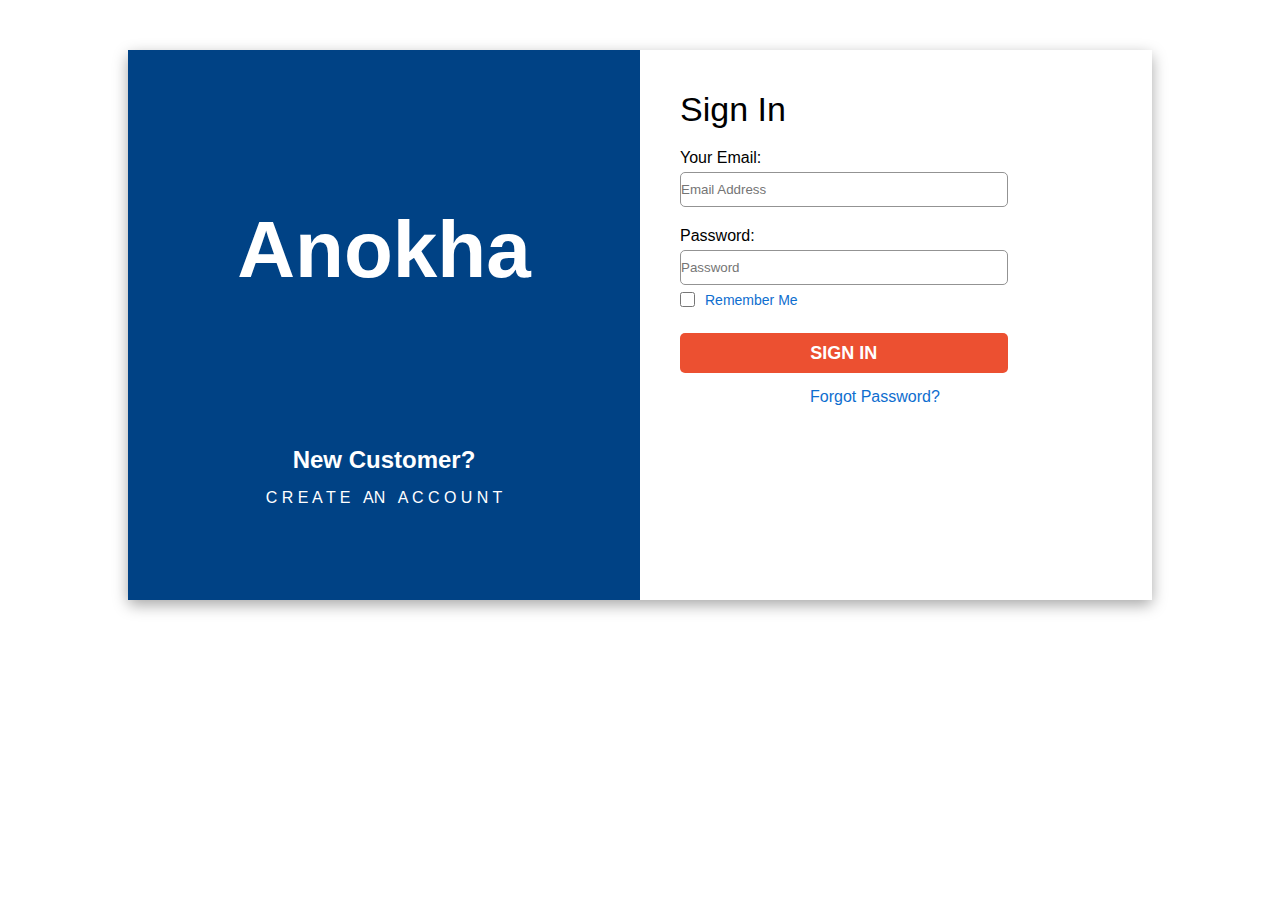
<file: Anokha test/signin.html>
<!DOCTYPE html>
<html lang="en">
<head>
    <meta charset="UTF-8">
    <meta http-equiv="X-UA-Compatible" content="IE=edge">
    <meta name="viewport" content="width=device-width, initial-scale=1.0">
    <title>MyAccount/SignIn</title>
    <link rel="stylesheet" href="style.css">
</head>
<body>

        
    <div class="logincontainer">

        <div class="leftside">
            <h1>Anokha</h1>
            <h2>New Customer?</h2>
            <a href="signup.html" class="create-account">C R E A T E &nbsp; AN &nbsp; A C C O U N T</a>
        </div>

        <div class="rightside">
            <div class="small-card">
                <h2>Sign In</h2>
                <p>Your Email:</p>
                <input type="email" placeholder="Email Address">

                <p>Password:</p>
                <input type="password" placeholder="Password">
                <label class="custom-label">
                    <input type="checkbox" name="remember-me" value="remember-me"> 
                    <span>Remember Me</span>
                </label>
                <button class="SignIn">SIGN IN</button>
                <br>
                <a href="">Forgot Password?</a>

            </div>
        </div>

    </div>

    <div class="down-cont">
        <p>If you created an Adorama account with your  Facebook or  Twitter login, please click HERE for Sign In information.</p>
    </div>

    <div class="down2-cont">
        <a href="">PRIVACY POLICY</a>
        <a href="">TERMS OF USE</a>
        <a href="">CONTACT US</a>
    </div>





    
</body>

<script>
         document.querySelector(".SignIn").addEventListener("click", function(){
        var email = document.querySelector("input[type='email']").value;
        var password = document.querySelector("input[type='password']").value;
        var rememberMe = document.querySelector("input[name='remember-me']").checked;
        
        if(email && password){
            if(rememberMe){
                localStorage.setItem("email", email);
                localStorage.setItem("password", password);
                localStorage.setItem("rememberMe", rememberMe);
            } else {
                localStorage.removeItem("email");
                localStorage.removeItem("password");
                localStorage.removeItem("rememberMe");
            }
            window.location.href = "index.html";
            alert("You are successfully Signed In");
        } else {
            alert("Please enter your email address and password");
        }
    });
    if(localStorage.getItem("rememberMe") === "true"){
        document.querySelector("input[type='email']").value = localStorage.getItem("email");
        document.querySelector("input[type='password']").value = localStorage.getItem("password");
        document.querySelector("input[name='remember-me']").checked = true;
    }
</script>

</html>
</file>
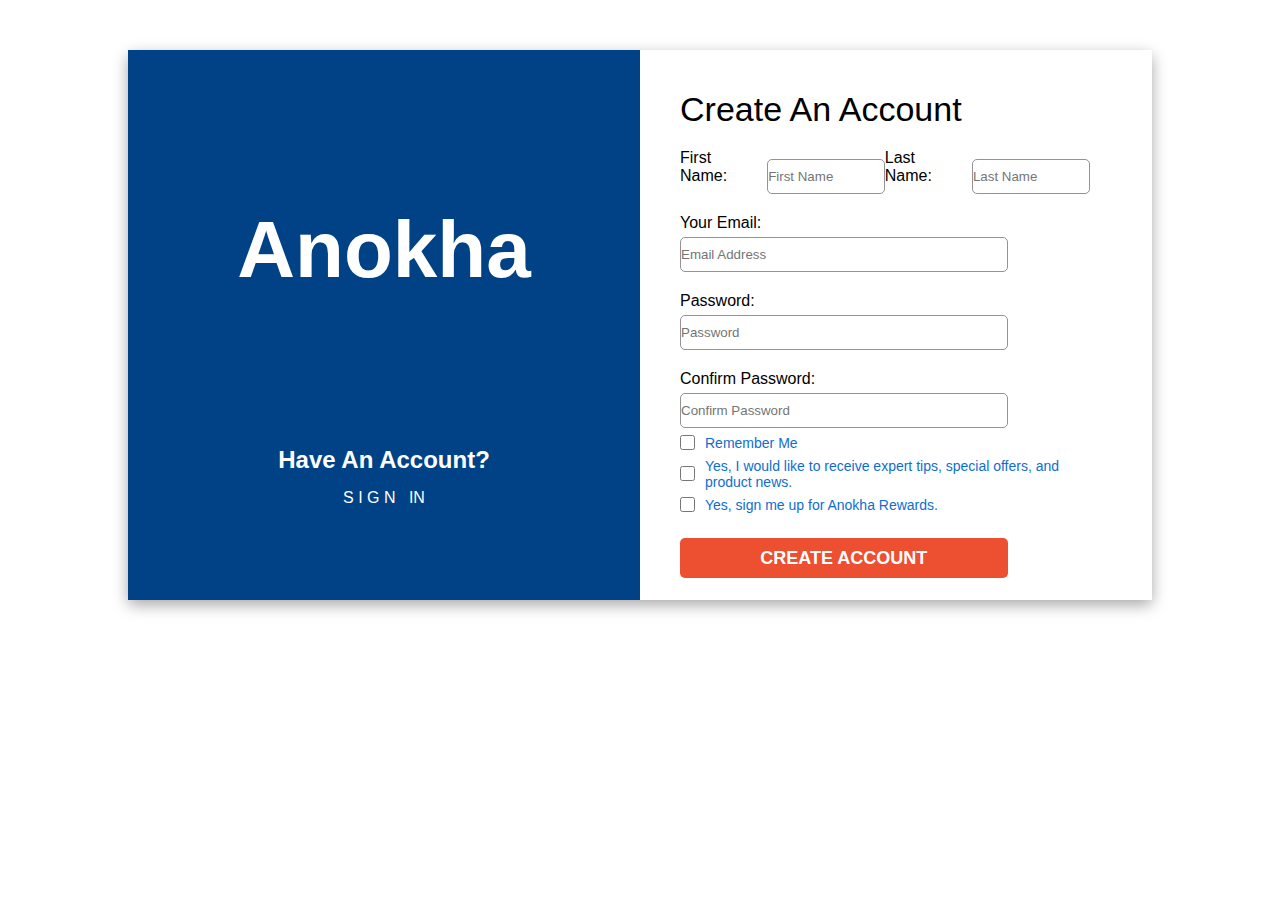
<file: Anokha test/signup.html>
<!DOCTYPE html>
<html lang="en">
<head>
    <meta charset="UTF-8">
    <meta http-equiv="X-UA-Compatible" content="IE=edge">
    <meta name="viewport" content="width=device-width, initial-scale=1.0">
    <title>MyAccount/SignIn</title>
    <link rel="stylesheet" href="style.css">
</head>
<body>

    <div class="logincontainer">

        <div class="leftside">
            <h1>Anokha</h1>
            <h2>Have An Account?</h2>
            <a href="signin.html" class="create-account">S I G N &nbsp;  IN</a>
        </div>

        <div class="rightside">
            <div class="small-card">
                <h2>Create An Account</h2>

                <div class="inputfields">
                    <p>First Name:</p>
                <input type="name" placeholder="First Name">

                <p>Last Name:</p>
                <input type="name" placeholder="Last Name">

                </div>
                
                <p>Your Email:</p>
                <input type="email" placeholder="Email Address">

                <p>Password:</p>
                <input type="password" placeholder="Password">

                <p>Confirm Password:</p>
                <input type="password" placeholder="Confirm Password">

                <label class="custom-label">
                    <input type="checkbox" name="remember-me" value="remember-me"> 
                    <span>Remember Me</span>
                </label>

                <label class="custom-label">
                    <input type="checkbox" name="remember-me" value="remember-me"> 
                    <span>Yes, I would like to receive expert tips, special offers, and <br> product news.</span>
                </label>

                <label class="custom-label">
                    <input type="checkbox" name="remember-me" value="remember-me"> 
                    <span>Yes, sign me up for Anokha Rewards.</span>
                </label>

                <button class="SignIn">CREATE ACCOUNT</button>

            </div>
        </div>

    </div>

    <div class="down-cont">
        <p>If you created an Adorama account with your  Facebook or  Twitter login, please click HERE for Sign In information.</p>
    </div>

    <div class="down2-cont">
        <a href="">PRIVACY POLICY</a>
        <a href="">TERMS OF USE</a>
        <a href="">CONTACT US</a>
    </div>



    
</body>

<script>
    document.querySelector(".SignIn").addEventListener("click", function(){
        var email = document.querySelector("input[type='email']").value;
        if(email){
            window.location.href = "index.html";
            alert("Your Account is created Successfully");
        } else {
            alert("Please enter your Deatils To Procced");
        }
    });
</script>

</html>
</file>
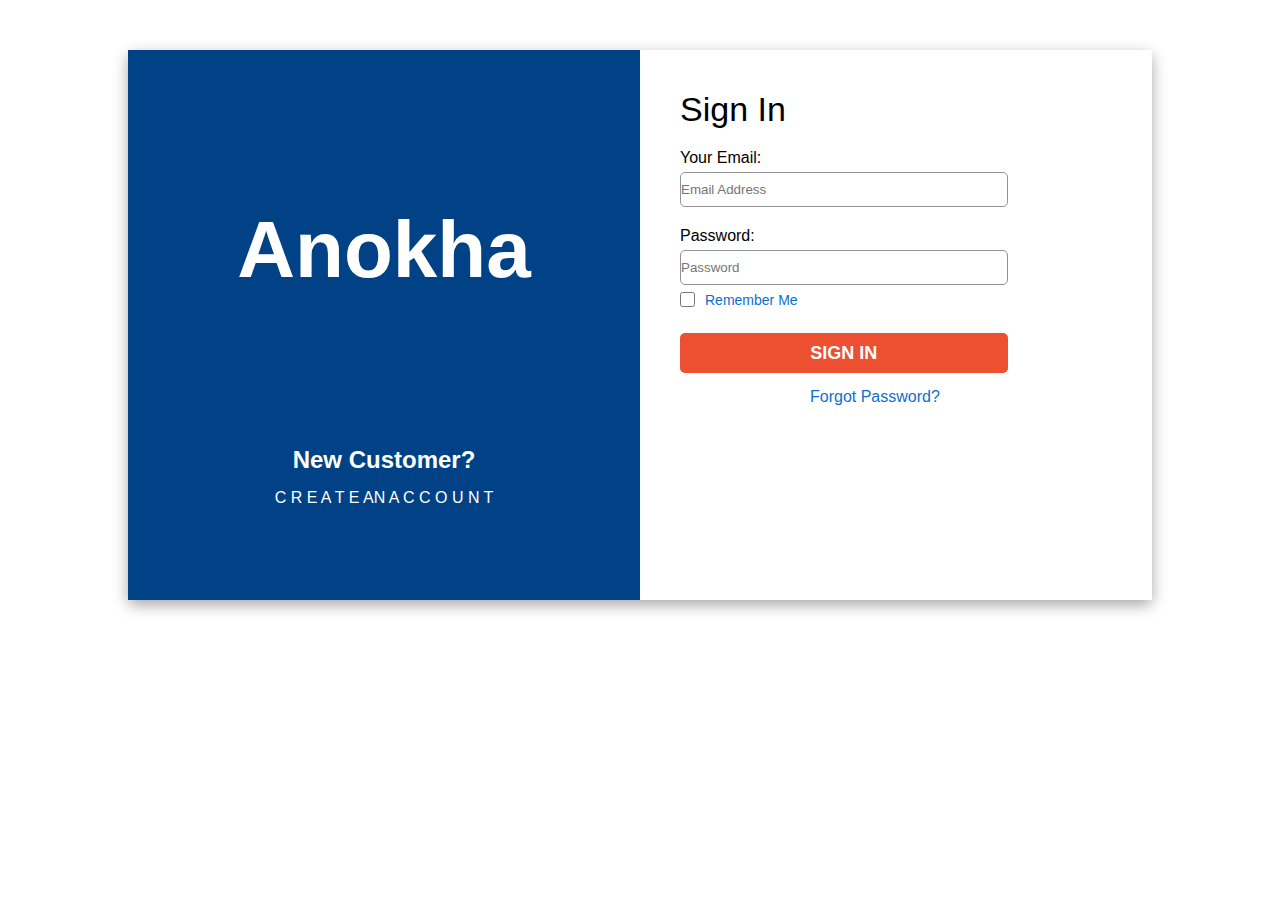
<file: Anokha/signin.html>
<!DOCTYPE html>
<html lang="en">
<head>
    <meta charset="UTF-8">
    <meta http-equiv="X-UA-Compatible" content="IE=edge">
    <meta name="viewport" content="width=device-width, initial-scale=1.0">
    <title>MyAccount/SignIn</title>
    <link rel="stylesheet" href="style.css">
</head>
<body>

        
    <div class="logincontainer">

        <div class="leftside">
            <h1>Anokha</h1>
            <h2>New Customer?</h2>
            <a href="signup.html" class="create-account">C R E A T E  AN  A C C O U N T</a>
        </div>

        <div class="rightside">
            <div class="small-card">
                <h2>Sign In</h2>
                <p>Your Email:</p>
                <input type="email" placeholder="Email Address">

                <p>Password:</p>
                <input type="password" placeholder="Password">
                <label class="custom-label">
                    <input type="checkbox" name="remember-me" value="remember-me"> 
                    <span>Remember Me</span>
                </label>
                <button class="SignIn">SIGN IN</button>
                <br>
                <a href="">Forgot Password?</a>

            </div>
        </div>

    </div>

    <div class="down-cont">
        <p>If you created an Adorama account with your  Facebook or  Twitter login, please click HERE for Sign In information.</p>
    </div>

    <div class="down2-cont">
        <a href="">PRIVACY POLICY</a>
        <a href="">TERMS OF USE</a>
        <a href="">CONTACT US</a>
    </div>





    
</body>

<script>
         document.querySelector(".SignIn").addEventListener("click", function(){
        var email = document.querySelector("input[type='email']").value;
        var password = document.querySelector("input[type='password']").value;
        var rememberMe = document.querySelector("input[name='remember-me']").checked;
        
        if(email && password){
            if(rememberMe){
                localStorage.setItem("email", email);
                localStorage.setItem("password", password);
                localStorage.setItem("rememberMe", rememberMe);
            } else {
                localStorage.removeItem("email");
                localStorage.removeItem("password");
                localStorage.removeItem("rememberMe");
            }
            window.location.href = "index.html";
            alert("You are successfully Signed In");
        } else {
            alert("Please enter your email address and password");
        }
    });
    if(localStorage.getItem("rememberMe") === "true"){
        document.querySelector("input[type='email']").value = localStorage.getItem("email");
        document.querySelector("input[type='password']").value = localStorage.getItem("password");
        document.querySelector("input[name='remember-me']").checked = true;
    }
</script>

</html>
</file>
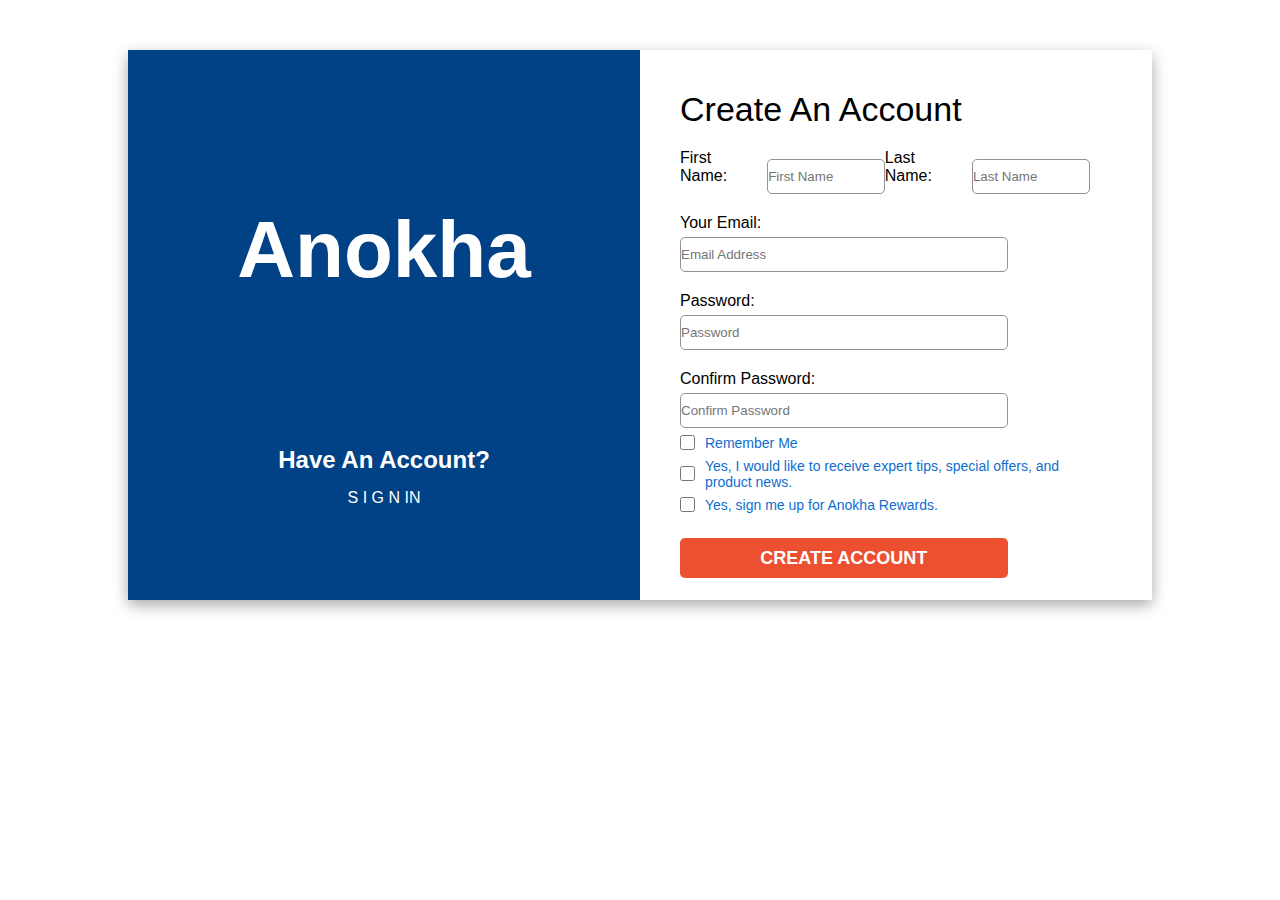
<file: Anokha/signup.html>
<!DOCTYPE html>
<html lang="en">
<head>
    <meta charset="UTF-8">
    <meta http-equiv="X-UA-Compatible" content="IE=edge">
    <meta name="viewport" content="width=device-width, initial-scale=1.0">
    <title>MyAccount/SignIn</title>
    <link rel="stylesheet" href="style.css">
</head>
<body>

    <div class="logincontainer">

        <div class="leftside">
            <h1>Anokha</h1>
            <h2>Have An Account?</h2>
            <a href="signin.html" class="create-account">S I G N  IN</a>
        </div>

        <div class="rightside">
            <div class="small-card">
                <h2>Create An Account</h2>

                <div class="inputfields">
                    <p>First Name:</p>
                <input type="name" placeholder="First Name">

                <p>Last Name:</p>
                <input type="name" placeholder="Last Name">

                </div>
                
                <p>Your Email:</p>
                <input type="email" placeholder="Email Address">

                <p>Password:</p>
                <input type="password" placeholder="Password">

                <p>Confirm Password:</p>
                <input type="password" placeholder="Confirm Password">

                <label class="custom-label">
                    <input type="checkbox" name="remember-me" value="remember-me"> 
                    <span>Remember Me</span>
                </label>

                <label class="custom-label">
                    <input type="checkbox" name="remember-me" value="remember-me"> 
                    <span>Yes, I would like to receive expert tips, special offers, and <br> product news.</span>
                </label>

                <label class="custom-label">
                    <input type="checkbox" name="remember-me" value="remember-me"> 
                    <span>Yes, sign me up for Anokha Rewards.</span>
                </label>

                <button class="SignIn">CREATE ACCOUNT</button>

            </div>
        </div>

    </div>

    <div class="down-cont">
        <p>If you created an Adorama account with your  Facebook or  Twitter login, please click HERE for Sign In information.</p>
    </div>

    <div class="down2-cont">
        <a href="">PRIVACY POLICY</a>
        <a href="">TERMS OF USE</a>
        <a href="">CONTACT US</a>
    </div>



    
</body>

<script>
    document.querySelector(".SignIn").addEventListener("click", function(){
        var email = document.querySelector("input[type='email']").value;
        if(email){
            window.location.href = "index.html";
            alert("Your Account is created Successfully");
        } else {
            alert("Please enter your Deatils To Procced");
        }
    });
</script>

</html>
</file>
<file: Anokha test/style.css>
*{
    margin: 0;
    padding: 0;
    box-sizing: border-box;
}
body{
    font-family: 'Lato', sans-serif;
}


/* <!-- -----------Home Page Css---------- --> */


/* <!-- -----------Navbar css---------- --> */

.navbar {
    display: flex;
    justify-content: space-between;
    align-items: center;
    background-color: #004285;
    color: white;
    padding: 35px;
  }
  
  .navbar h1 {
    margin: 0;
    text-align: center;
  }
  
  .rightside-nav {
    display: flex;
    align-items: center;
  }
  
  .rightside-nav a {
    color: white;
    text-decoration: none;
    margin-right: 20px;
    margin-left: 20px;
  }
  
  .rightside-nav .nav-item {
    display: flex;
    align-items: center;
    margin-right: 0; 
    position: relative;
  }
  
  .rightside-nav .nav-item a {
    margin-right: 0; 
  }
  
  .rightside-nav  img {
    margin-right: 0;
  }
  
  .cart {
    width: 50px;
    height: 40px;
    cursor: pointer;
    color: white;
  }
  .fas {
    float: right;
    margin-left: 10px;
    padding-top: 3px;
  }
  
  .dropdown-menu {
    display: none;
  }
  .navbar .dropdown-menu:hover {
    display: block;
    position: absolute;
    left: 0;
    top: 100%;
    background-color: rgb(19, 177, 201);
  }
  .navbar .dropdown-menu:hover ul {
    display: block;
    margin: 10px;
  }
  
  .navbar .dropdown-menu:hover ul li {
    width: 150px;
    padding: 10px;
  }
  
    /* <!-- -----------Sliding window css---------- --> */

    .slider-container {
        width: 100%;
        position: relative;
        overflow: hidden;
      }
      
      .slider {
        display: flex;
        transition: transform 0.5s ease;
      }
      
      .slide {
        width: 100%;
        height: auto;
      }
      
      .slide img {
        width: 100%;
        height: auto;
      }
      
      .slider-nav {
        position: absolute;
        top: 50%;
        width: 100%;
        transform: translateY(-50%);
        text-align: center;
      }
      
      .prev, .next {
        background: transparent;
        border: none;
        outline: none;
        cursor: pointer;
      }

/* ------------------our top deals css------------ */

.topdeals{
    margin: auto;
    margin-top: 20px;
    width: 95%;
    height: 500px;
    background-color: #004285;
}
.topdeals h1{
    text-align: center;
    color: white;
    padding-top: 30px;
}
.cards{
    display: grid;
    grid-template-columns: repeat(6,1fr);
    width: 98%;
    height: 390px;
    margin: auto;
    margin-top: 20px;
    gap: 10px;
}
.small-cards{
    box-shadow: rgba(255, 248, 248, 0.2) 0px 2px 8px 0px;
    width: 98%;
    height: 100%;
    background-color: white;
    align-items: center;
    justify-content: center;
    text-align: center;
}
.small-cards img{
    width: 150px;
    margin-left: 10px;
    margin-top: 13px;
}
.small-cards h4{
    font-size: 14px;
    text-align: center;
    margin-top: 13px;
    margin-left: 10px;
    color: #0E6ECF;
    cursor: pointer;
}
.small-cards .ratings{
    color: #FEA82D;
    margin-top: 13px;
}
.small-cards p{
    margin-top: 13px;
    color: #868686;
}
.small-cards button{
    margin-top: 15px;
    width: 80px;
    height: 30px;
    background: #fb8a00;
    color: white;
    cursor: pointer;
    border: none;
    border-radius: 3px;
}


/* <!-- -----------New Releases css---------- --> */

.new{
    color: #222222;
    margin-top: 80px;
    margin-left: 60px;
}
.new-releases{
    display: flex;
    width: 92%;
    margin: auto;
    gap: 15px;
    margin-top: 30px;
    align-items: center;
    justify-content: center;
}

.new-releases .cards2{
    box-shadow: rgba(0, 0, 0, 0.2) 0px 2px 8px 0px;
    width: 20%;
    height: 330px;
}
.cards2 img{
    width: 130px;
    margin-left: 40px;
}
.cards2 .ratings{
    color: #FEA82D;
    margin-left: 40px;
}
.cards2 h4{
    margin-top: 15px;
    text-align: center;
    color: #0E6ECF;
    cursor: pointer;
}
.cards2 p{
    margin-top: 15px;
    color: #868686;
    margin-left: 10px;
}
.cards2 h5{
    margin-top: 15px;
    color: #868686;
    margin-left: 10px;
}


/* <!-- -----------Feature Savings css---------- --> */


.feature{
    color: #222222;
    margin-top: 80px;
    margin-left: 15px;
}
.fstcont{
    width: 98%;
    margin: auto;
    margin-top: 15px;
    display: flex;
    gap: 10px;
}
.fstcont img{
    width: 24.5%;
    margin-top: 25px;
}
.sndcont img{
    width: 98%;
    margin-top: 10px; 
    margin-left: 14px; 
}
.trdcont{
    display: flex;
    margin-top: 15px;
    gap: 5px;
}
.trdcont img{
    width: 100%;
    margin-left: 10px;
}


/* <!-- -----------Sponsered Products css---------- --> */


.sponser{
    color: #222222;
    margin-top: 80px;
    margin-left: 15px;
}
.cont3{
    display: flex;
    width: 98%;
    margin: auto;
    gap: 15px;
    margin-top: 30px;
    align-items: center;
    justify-content: center;
}
.small-cont3{
    box-shadow: rgba(0, 0, 0, 0.2) 0px 2px 8px 0px;
    width: 20%;
    height: 330px;
}
.cont3 img{
    width: 130px;
    margin-left: 80px;
}
.cont3 .ratings{
    margin-top: 20px;
    color: #fb8a00;
    margin-left: 20px;
}
.cont3 h4{
    margin-top: 20px;
    color: #0E6ECF;
    margin-left: 20px;
}
.cont3 p{
    margin-top: 10px;
    color: #868686;
    margin-left: 20px;
}



/* <!-- -----------Feature Brands css---------- --> */


.brands{
    color: #222222;
    margin-top: 80px;
    margin-left: 15px;
}
.cont4{
    display: flex;
    width: 98%;
    margin: auto;
    gap: 15px;
    margin-top: 30px;
    align-items: center;
    justify-content: center;
}
.smal-cont4{
    box-shadow: rgba(0, 0, 0, 0.2) 0px 2px 8px 0px;
    width: 20%;
    height: 130px;
}
.smal-cont4 img{
    width: 130px;
    margin-top: 25px;
    margin-left: 20px;
}



/* <!-- -----------Footer---------- --> */


footer {
    background-color: #F2F2F2;
    color: #fff;
    padding: 100px 0;
    margin-top: 100px;
  }
  .container1{
    width: 98%;
    height: 100px;
    display: grid;
    grid-template-columns: repeat(4,1fr);
    margin: auto;
    margin-left: 80px;
  }
  .container1 .col-1 {
    padding: 20px;
    color:#222222;
  }
  
  .container1 .col-1 h2 {
    margin-bottom: 20px;
  }
  
  .container1 .col-1 .links {
    margin-top: 20px;
  }
  
  .container1 .col-1 a {
    display: block;
    margin-bottom: 10px;
    text-decoration: none;
    color: #004285;
  }

  .container-2{
    display: flex;
    gap: 40px;
    width: 400px;
    align-items: center;
    justify-content: center;
    margin-left: 500px;
    margin-top: 200px;
  }
  .container-3{
    width: 100%;
    height: 200px;
    background-color: #004387;
  }

  .container-3 p{
    text-align: center;
    color: white;
    font-weight: 400;
    font-size: 20px;
    padding-top: 80px;
  }



  /* <!-- -----------Login Page Css---------- --> */

  .logincontainer{
    width: 80%;
    height: 550px;
    margin: auto;
    margin-top: 50px;
    box-shadow: rgba(0, 0, 0, 0.35) 0px 5px 15px;
    border-radius: 5px;
    display: flex;
  }
  .leftside{
    width: 50%;
    height: 100%;
    text-align: center;
    background-color: #004285;
  }
  .leftside h1{
    margin-top: 30%;
    color: white;
    font-size: 80px;
  }
  .leftside h2{
    margin-top: 150px;
    color: white;
    margin-bottom: 15px;
  }
  .create-account {
    text-decoration: none;
    text-decoration: none;
    color: white;  
}
.create-account:hover {
    text-decoration: underline; 
}
.rightside{
    width: 50%;
    height: 100%;
    background-color: white;
}
.rightside .small-card{
    width: 80%;
    height: 500px;
    margin-top: 40px;
    margin-left: 40px;
}
.small-card h2{
    font-size: 34px;
    font-weight: normal;
}
.small-card p{
    margin-top: 20px;
}
.small-card input{
    width: 80%;
    height: 35px;
    border-radius: 5px;
    border: 1px solid rgb(147, 147, 147);
    margin-top: 5px;
}
input::placeholder {
    margin-left: 10px; 
}
.custom-label {
    display: flex;
    align-items: center;
    cursor: pointer;
}

input[type="checkbox"] {
    width: 15px;
    height: 15px;
    margin-right: 10px;
}

.custom-label span {
    font-size: 14px;
    color:#0E6ECF;
    margin-top: 7px;
}
.SignIn{
    width: 80%;
    height: 40px;
    margin-top: 25px;
    font-size: 18px;
    font-weight: 600;
    color: white;
    background-color: #EC5031;
    border: none;
    border-radius: 5px;
    margin-bottom: 15px;
    cursor: pointer;
}
.rightside a{
    text-decoration: none;
    margin-left: 130px;
    color: #0E6ECF;
}
.down-cont{
    width: 80%;
    margin-left: 320px;
    margin-top: 30px;
    color: white;
  }

  .down2-cont{
    margin-left: 520px;
    margin-top: 30px;
  }
  .down2-cont a{
    text-decoration: none;
    color: white;
    margin-right: 30px;
  }


  /* <!-- -----------SignUp Page Css---------- --> */

  .inputfields{
    display: flex;
  }
  .inputfields input{
    margin-top: 30px;
    margin-left: 40px;
  }

  

  /* <!-- -----------Product Page Css---------- --> */

  /* <!-- -----------product image Css---------- --> */


  .our-product img{
    margin-top: 40px;
    width: 100%;
    position: relative;
}
.our-product h1{
    position: absolute;
    top: 40%;
    left: 50%;
    transform: translate(-50%, -50%);
    text-align: center;
    color: white;
}

 /* Grid container styles */
 .grid-container {
  margin-top: 30px;
  display: grid;
  grid-template-columns: repeat(4, 1fr);
  grid-template-rows: repeat(4, 1fr);
  grid-gap: 20px;
  margin: 0 auto;
  max-width: 1200px;
}

/* Product card styles */
.product-card {
  background-color: white;
  box-shadow: 0px 0px 10px 0px #ccc;
  padding: 20px;
  text-align: center;
}

/* Product image styles */
.product-image {
  max-width: 100%;
  transition: transform 0.2s ease-in-out;
}

.product-image:hover {
  transform: scale(1.1);
}

/* Product title styles */
.product-title {
  margin: 20px 0;
}

/* Product price styles */
.product-price {
  color: #777;
  font-weight: bold;
  margin: 20px 0;
}

/* Product description styles */
.product-description {
  color: #777;
  margin: 20px 0;
}

/* Add to cart button styles */
.add-to-cart-button {
  background-color: orange;
  border: none;
  color: white;
  padding: 10px 20px;
  cursor: pointer;
}

/* Pagination button styles */
#pagination button {
  background-color: #ccc;
  border: none;
  padding: 10px 20px;
  margin-right: 10px;
  cursor: pointer;
}
/* page container */
.page-container{
  display: none;
}
 









  /* <!-- -----------ProductDetail Page Css---------- --> */

  /* <!-- -----------product image Css---------- --> */

  .product-cont{
    display: flex;
    width: 100%;
  }
  .left-product{
    width: 50%;
    margin-left: 10px;
  }
  .left-product .limg{
    margin-top: 20px;
    margin-left: 130px;
  }
  .left-product .down-side{
    display: flex;
    margin-left: 140px;
    gap: 10px;
  }
  .left-product .down-side img{
    width: 130px;
    box-shadow: rgba(0, 0, 0, 0.35) 0px 5px 15px;
    border: 1px solid transparent;
    }
    .left-product .down-side img:hover{
    border: 1px solid cornflowerblue; 
    }

  .right-product{
    width: 50%;
  }
  .right-product p:nth-child(1){
    font-size: 14px;
    color: rgb(139, 139, 139);
    margin-top: 90px;
  }
  .right-product h2{
    margin-top: 20px;
    font-weight: 500;
  }
  .right-product p{
    margin-top: 20px;
    font-size: 40px;
    font-weight: 600;
  }
  .right-product button{
    margin-top: 50px;
    margin-left: 20%;
    width: 39%;
    height: 55px;
    font-size: 24px;
    background: #EF5333;
    color: white;
    border: none;
    cursor: pointer;
  }
  .right-product h3{
    margin-top: 40px;
    font-size: 26px;
    color: #464646;
  }
  .right-product li{
    margin-top: 10px;
  }
</file>
<file: Anokha/style.css>
*{
    margin: 0;
    padding: 0;
    box-sizing: border-box;
}
body{
    font-family: 'Lato', sans-serif;
}


/* <!-- -----------Home Page Css---------- --> */


/* <!-- -----------Navbar css---------- --> */

.navbar {
    display: flex;
    justify-content: space-between;
    align-items: center;
    background-color: #004285;
    color: white;
    padding: 35px;
  }
  
  .navbar h1 {
    margin: 0;
    text-align: center;
  }
  
  .rightside-nav {
    display: flex;
    align-items: center;
  }
  
  .rightside-nav a {
    color: white;
    text-decoration: none;
    margin-right: 20px;
    margin-left: 20px;
  }
  
  .rightside-nav .nav-item {
    display: flex;
    align-items: center;
    margin-right: 0; 
    position: relative;
  }
  
  .rightside-nav .nav-item a {
    margin-right: 0; 
  }
  
  .rightside-nav  img {
    margin-right: 0;
  }
  
  .cart {
    width: 50px;
    height: 40px;
    cursor: pointer;
    color: white;
  }
  .fas {
    float: right;
    margin-left: 10px;
    padding-top: 3px;
  }
  
  .dropdown-menu {
    display: none;
  }
  .navbar .dropdown-menu:hover {
    display: block;
    position: absolute;
    left: 0;
    top: 100%;
    background-color: rgb(19, 177, 201);
  }
  .navbar .dropdown-menu:hover ul {
    display: block;
    margin: 10px;
  }
  
  .navbar .dropdown-menu:hover ul li {
    width: 150px;
    padding: 10px;
  }
  
    /* <!-- -----------Sliding window css---------- --> */

    .slider-container {
        width: 100%;
        position: relative;
        overflow: hidden;
      }
      
      .slider {
        display: flex;
        transition: transform 0.5s ease;
      }
      
      .slide {
        width: 100%;
        height: auto;
      }
      
      .slide img {
        width: 100%;
        height: auto;
      }
      
      .slider-nav {
        position: absolute;
        top: 50%;
        width: 100%;
        transform: translateY(-50%);
        text-align: center;
      }
      
      .prev, .next {
        background: transparent;
        border: none;
        outline: none;
        cursor: pointer;
      }

/* ------------------our top deals css------------ */

.topdeals{
    margin: auto;
    margin-top: 20px;
    width: 95%;
    height: 500px;
    background-color: #004285;
}
.topdeals h1{
    text-align: center;
    color: white;
    padding-top: 30px;
}
.cards{
    display: grid;
    grid-template-columns: repeat(6,1fr);
    width: 98%;
    height: 390px;
    margin: auto;
    margin-top: 20px;
    gap: 10px;
}
.small-cards{
    box-shadow: rgba(255, 248, 248, 0.2) 0px 2px 8px 0px;
    width: 98%;
    height: 100%;
    background-color: white;
    align-items: center;
    justify-content: center;
    text-align: center;
}
.small-cards img{
    width: 150px;
    margin-left: 10px;
    margin-top: 13px;
}
.small-cards h4{
    font-size: 14px;
    text-align: center;
    margin-top: 13px;
    margin-left: 10px;
    color: #0E6ECF;
    cursor: pointer;
}
.small-cards .ratings{
    color: #FEA82D;
    margin-top: 13px;
}
.small-cards p{
    margin-top: 13px;
    color: #868686;
}
.small-cards button{
    margin-top: 15px;
    width: 80px;
    height: 30px;
    background: #fb8a00;
    color: white;
    cursor: pointer;
    border: none;
    border-radius: 3px;
}


/* <!-- -----------New Releases css---------- --> */

.new{
    color: #222222;
    margin-top: 80px;
    margin-left: 60px;
}
.new-releases{
    display: flex;
    width: 92%;
    margin: auto;
    gap: 15px;
    margin-top: 30px;
    align-items: center;
    justify-content: center;
}

.new-releases .cards2{
    box-shadow: rgba(0, 0, 0, 0.2) 0px 2px 8px 0px;
    width: 20%;
    height: 330px;
}
.cards2 img{
    width: 130px;
    margin-left: 40px;
}
.cards2 .ratings{
    color: #FEA82D;
    margin-left: 40px;
}
.cards2 h4{
    margin-top: 15px;
    text-align: center;
    color: #0E6ECF;
    cursor: pointer;
}
.cards2 p{
    margin-top: 15px;
    color: #868686;
    margin-left: 10px;
}
.cards2 h5{
    margin-top: 15px;
    color: #868686;
    margin-left: 10px;
}


/* <!-- -----------Feature Savings css---------- --> */


.feature{
    color: #222222;
    margin-top: 80px;
    margin-left: 15px;
}
.fstcont{
    width: 98%;
    margin: auto;
    margin-top: 15px;
    display: flex;
    gap: 10px;
}
.fstcont img{
    width: 24.5%;
    margin-top: 25px;
}
.sndcont img{
    width: 98%;
    margin-top: 10px; 
    margin-left: 14px; 
}
.trdcont{
    display: flex;
    margin-top: 15px;
    gap: 5px;
}
.trdcont img{
    width: 100%;
    margin-left: 10px;
}


/* <!-- -----------Sponsered Products css---------- --> */


.sponser{
    color: #222222;
    margin-top: 80px;
    margin-left: 15px;
}
.cont3{
    display: flex;
    width: 98%;
    margin: auto;
    gap: 15px;
    margin-top: 30px;
    align-items: center;
    justify-content: center;
}
.small-cont3{
    box-shadow: rgba(0, 0, 0, 0.2) 0px 2px 8px 0px;
    width: 20%;
    height: 330px;
}
.cont3 img{
    width: 130px;
    margin-left: 80px;
}
.cont3 .ratings{
    margin-top: 20px;
    color: #fb8a00;
    margin-left: 20px;
}
.cont3 h4{
    margin-top: 20px;
    color: #0E6ECF;
    margin-left: 20px;
}
.cont3 p{
    margin-top: 10px;
    color: #868686;
    margin-left: 20px;
}



/* <!-- -----------Feature Brands css---------- --> */


.brands{
    color: #222222;
    margin-top: 80px;
    margin-left: 15px;
}
.cont4{
    display: flex;
    width: 98%;
    margin: auto;
    gap: 15px;
    margin-top: 30px;
    align-items: center;
    justify-content: center;
}
.smal-cont4{
    box-shadow: rgba(0, 0, 0, 0.2) 0px 2px 8px 0px;
    width: 20%;
    height: 130px;
}
.smal-cont4 img{
    width: 130px;
    margin-top: 25px;
    margin-left: 20px;
}



/* <!-- -----------Footer---------- --> */


footer {
    background-color: #F2F2F2;
    color: #fff;
    padding: 100px 0;
    margin-top: 100px;
  }
  .container1{
    width: 98%;
    height: 100px;
    display: grid;
    grid-template-columns: repeat(4,1fr);
    margin: auto;
    margin-left: 80px;
  }
  .container1 .col-1 {
    padding: 20px;
    color:#222222;
  }
  
  .container1 .col-1 h2 {
    margin-bottom: 20px;
  }
  
  .container1 .col-1 .links {
    margin-top: 20px;
  }
  
  .container1 .col-1 a {
    display: block;
    margin-bottom: 10px;
    text-decoration: none;
    color: #004285;
  }

  .container-2{
    display: flex;
    gap: 40px;
    width: 400px;
    align-items: center;
    justify-content: center;
    margin-left: 500px;
    margin-top: 200px;
  }
  .container-3{
    width: 100%;
    height: 200px;
    background-color: #004387;
  }

  .container-3 p{
    text-align: center;
    color: white;
    font-weight: 400;
    font-size: 20px;
    padding-top: 80px;
  }



  /* <!-- -----------Login Page Css---------- --> */

  .logincontainer{
    width: 80%;
    height: 550px;
    margin: auto;
    margin-top: 50px;
    box-shadow: rgba(0, 0, 0, 0.35) 0px 5px 15px;
    border-radius: 5px;
    display: flex;
  }
  .leftside{
    width: 50%;
    height: 100%;
    text-align: center;
    background-color: #004285;
  }
  .leftside h1{
    margin-top: 30%;
    color: white;
    font-size: 80px;
  }
  .leftside h2{
    margin-top: 150px;
    color: white;
    margin-bottom: 15px;
  }
  .create-account {
    text-decoration: none;
    text-decoration: none;
    color: white;  
}
.create-account:hover {
    text-decoration: underline; 
}
.rightside{
    width: 50%;
    height: 100%;
    background-color: white;
}
.rightside .small-card{
    width: 80%;
    height: 500px;
    margin-top: 40px;
    margin-left: 40px;
}
.small-card h2{
    font-size: 34px;
    font-weight: normal;
}
.small-card p{
    margin-top: 20px;
}
.small-card input{
    width: 80%;
    height: 35px;
    border-radius: 5px;
    border: 1px solid rgb(147, 147, 147);
    margin-top: 5px;
}
input::placeholder {
    margin-left: 10px; 
}
.custom-label {
    display: flex;
    align-items: center;
    cursor: pointer;
}

input[type="checkbox"] {
    width: 15px;
    height: 15px;
    margin-right: 10px;
}

.custom-label span {
    font-size: 14px;
    color:#0E6ECF;
    margin-top: 7px;
}
.SignIn{
    width: 80%;
    height: 40px;
    margin-top: 25px;
    font-size: 18px;
    font-weight: 600;
    color: white;
    background-color: #EC5031;
    border: none;
    border-radius: 5px;
    margin-bottom: 15px;
    cursor: pointer;
}
.rightside a{
    text-decoration: none;
    margin-left: 130px;
    color: #0E6ECF;
}
.down-cont{
    width: 80%;
    margin-left: 320px;
    margin-top: 30px;
    color: white;
  }

  .down2-cont{
    margin-left: 520px;
    margin-top: 30px;
  }
  .down2-cont a{
    text-decoration: none;
    color: white;
    margin-right: 30px;
  }


  /* <!-- -----------SignUp Page Css---------- --> */

  .inputfields{
    display: flex;
  }
  .inputfields input{
    margin-top: 30px;
    margin-left: 40px;
  }

  

  /* <!-- -----------Product Page Css---------- --> */

  /* <!-- -----------product image Css---------- --> */


  .our-product img{
    margin-top: 40px;
    width: 100%;
    position: relative;
}
.our-product h1{
    position: absolute;
    top: 40%;
    left: 50%;
    transform: translate(-50%, -50%);
    text-align: center;
    color: white;
}

 









  /* <!-- -----------ProductDetail Page Css---------- --> */

  /* <!-- -----------product image Css---------- --> */

  .product-cont{
    display: flex;
    width: 100%;
  }
  .left-product{
    width: 50%;
    margin-left: 10px;
  }
  .left-product .limg{
    margin-top: 20px;
    margin-left: 130px;
  }
  .left-product .down-side{
    display: flex;
    margin-left: 140px;
    gap: 10px;
  }
  .left-product .down-side img{
    width: 130px;
    box-shadow: rgba(0, 0, 0, 0.35) 0px 5px 15px;
    border: 1px solid transparent;
    }
    .left-product .down-side img:hover{
    border: 1px solid cornflowerblue; 
    }

  .right-product{
    width: 50%;
  }
  .right-product p:nth-child(1){
    font-size: 14px;
    color: rgb(139, 139, 139);
    margin-top: 90px;
  }
  .right-product h2{
    margin-top: 20px;
    font-weight: 500;
  }
  .right-product p{
    margin-top: 20px;
    font-size: 40px;
    font-weight: 600;
  }
  .right-product button{
    margin-top: 50px;
    margin-left: 20%;
    width: 39%;
    height: 55px;
    font-size: 24px;
    background: #EF5333;
    color: white;
    border: none;
    cursor: pointer;
  }
  .right-product h3{
    margin-top: 40px;
    font-size: 26px;
    color: #464646;
  }
  .right-product li{
    margin-top: 10px;
  }
</file>
